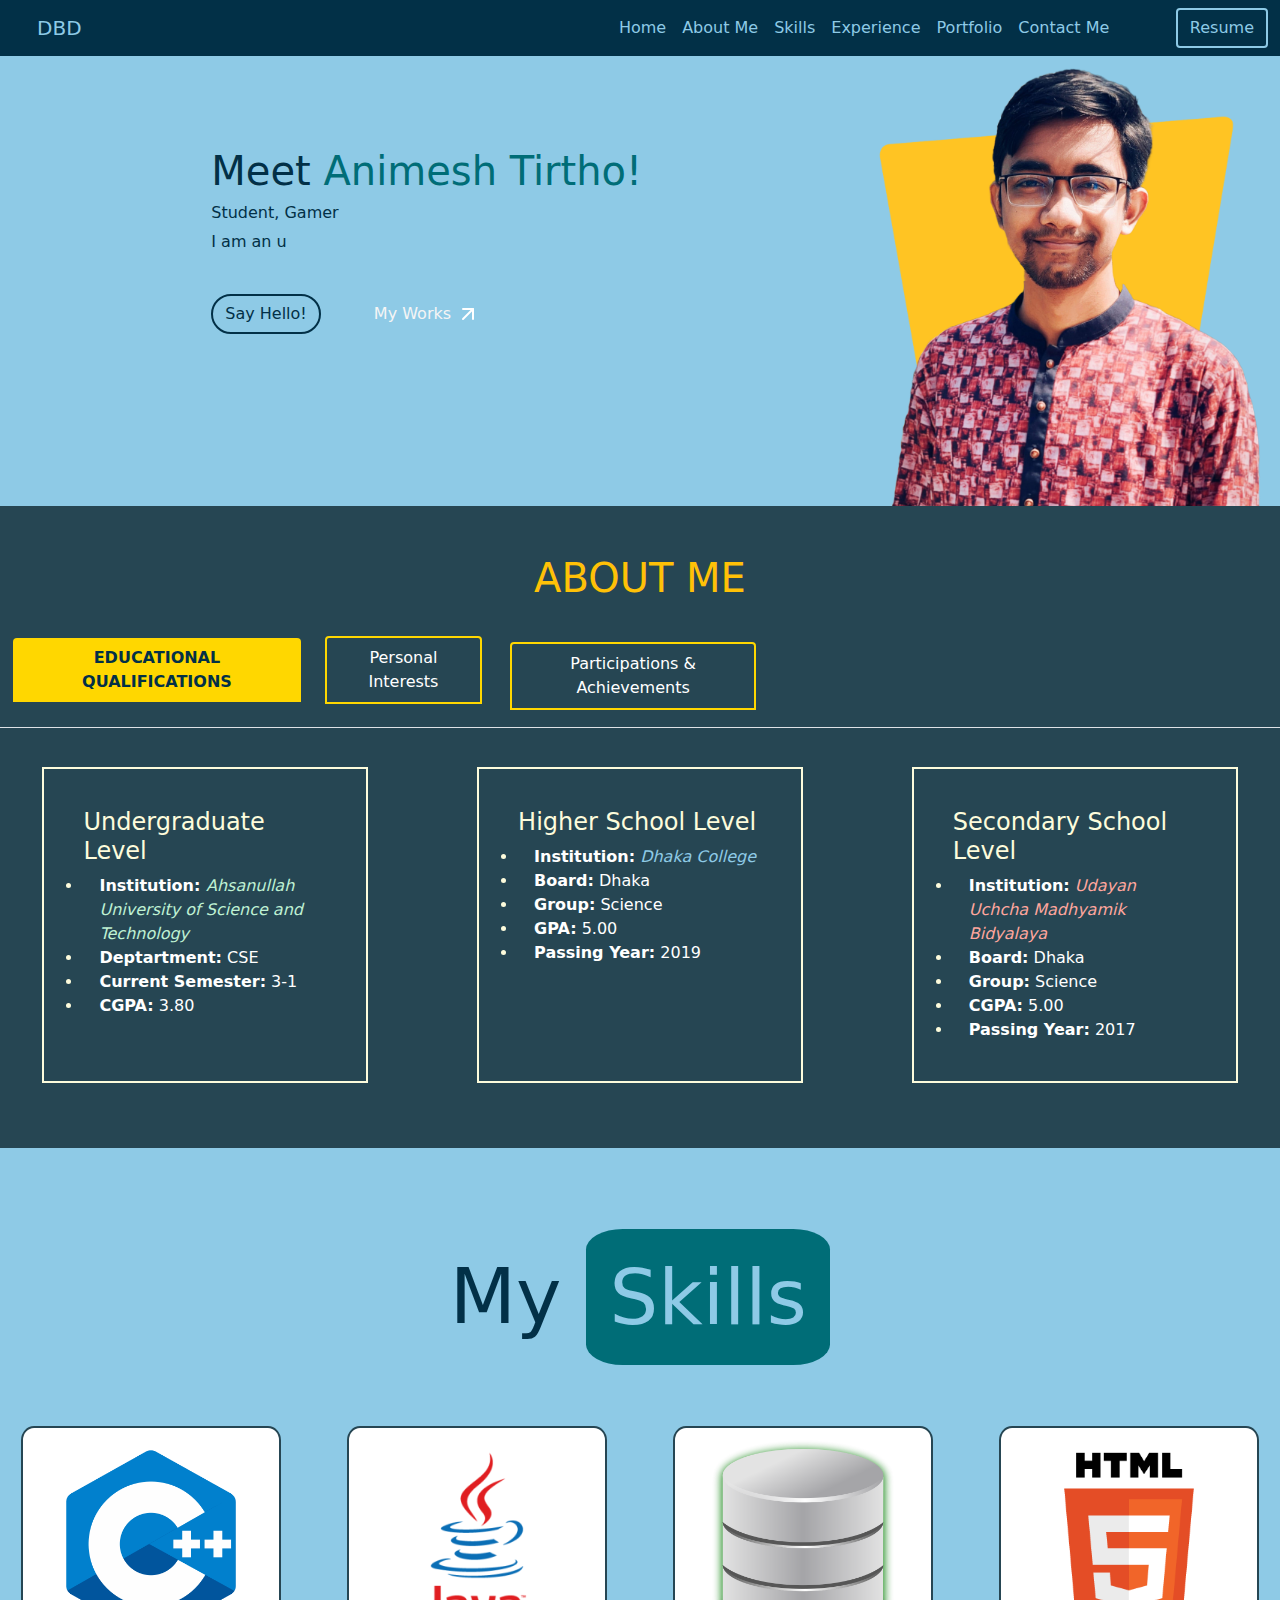
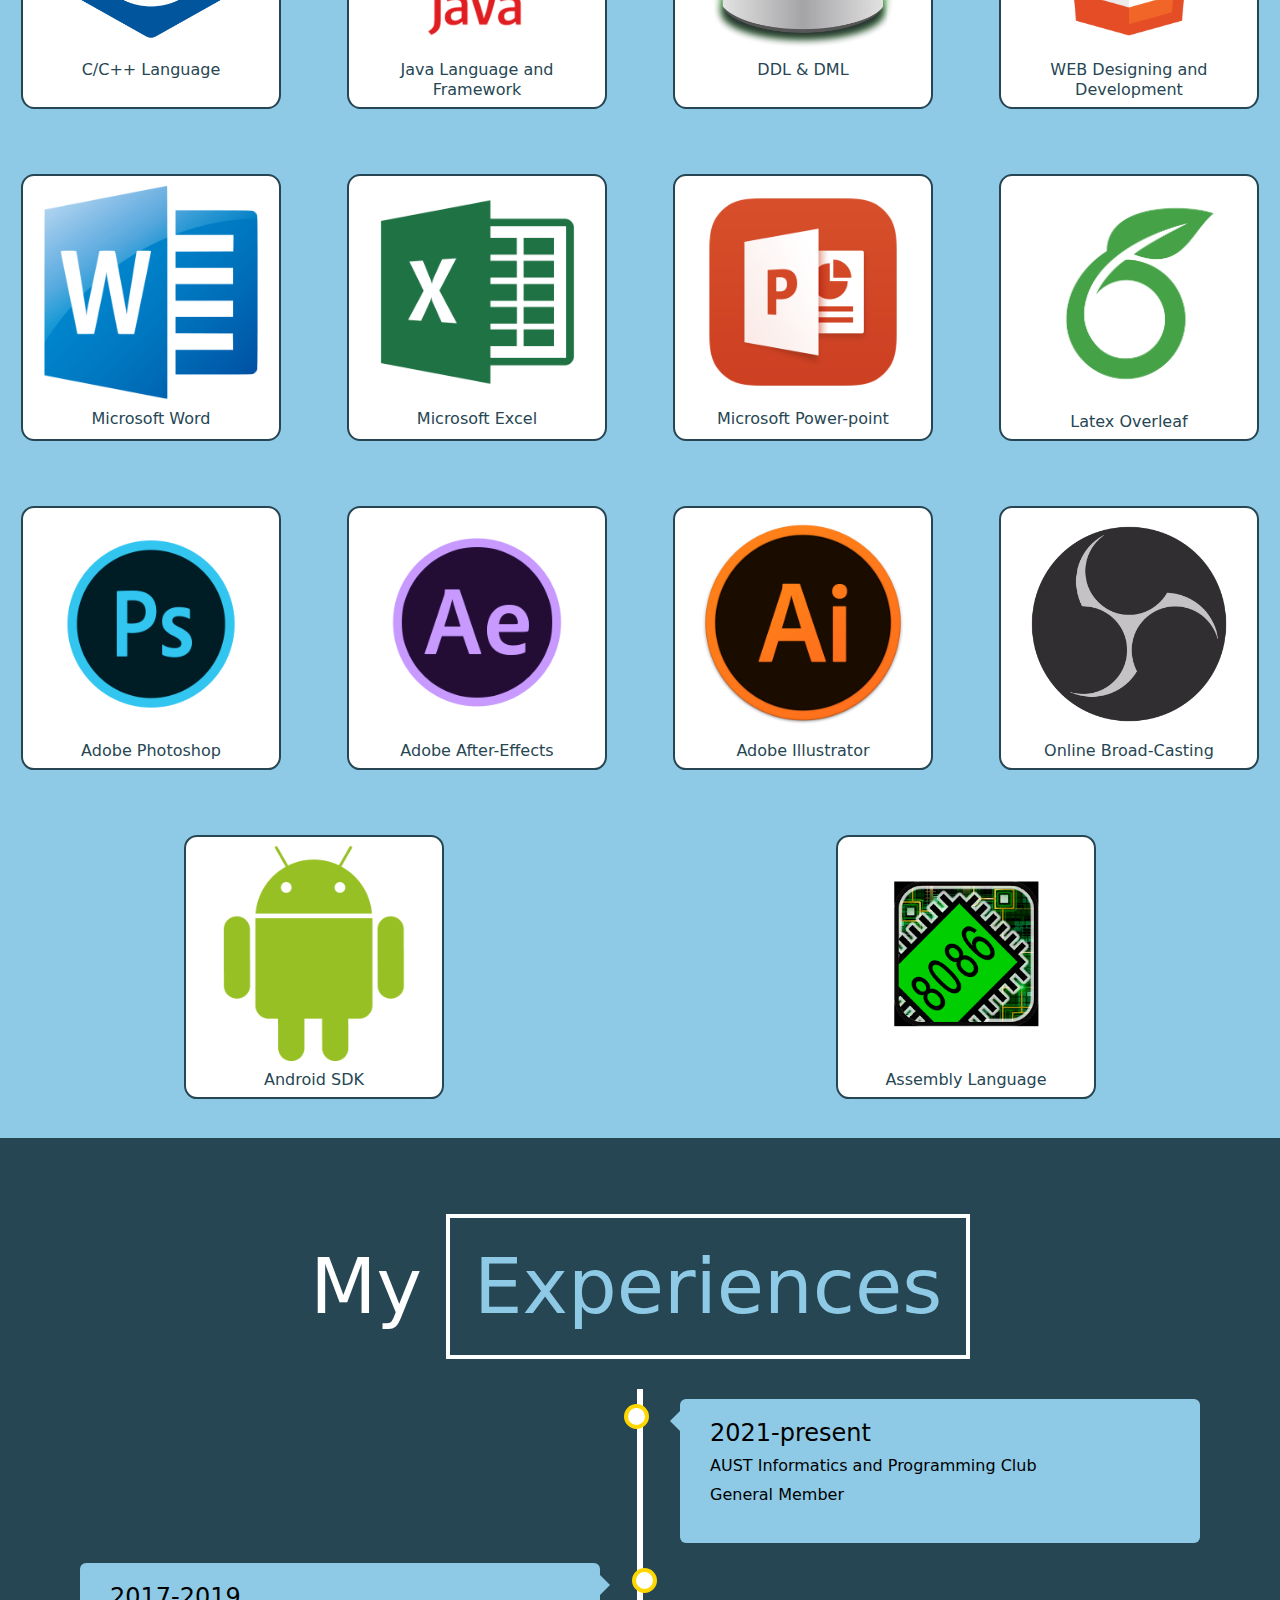
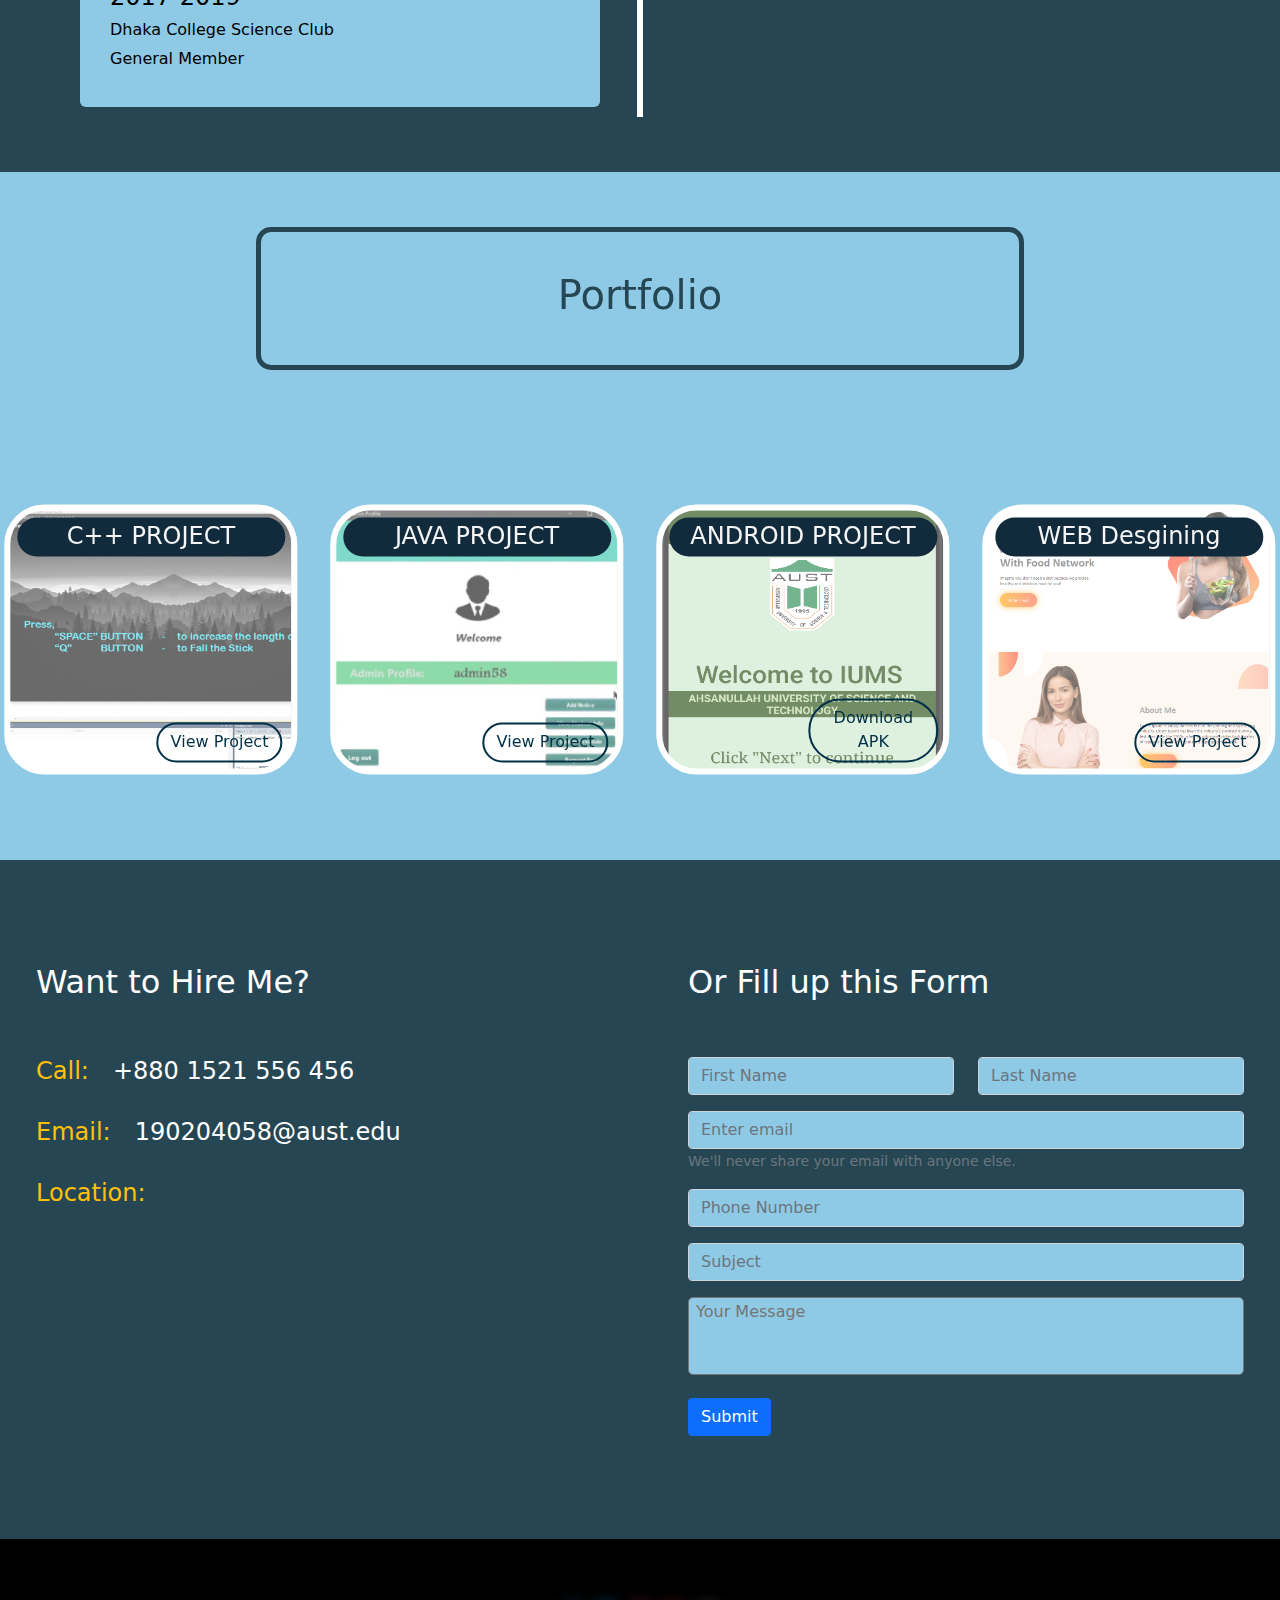
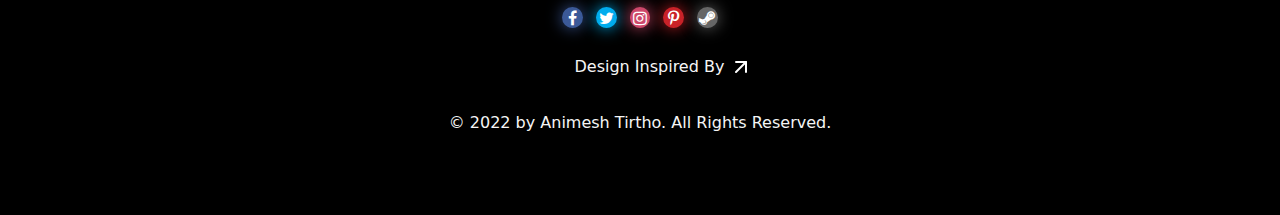
<file: index.html>
<!DOCTYPE html>
<html>
<head>
	<meta charset="utf-8">
	<meta name="viewport" content="width=device-width, initial-scale=1">

	<link rel="stylesheet" href="css/bootstrap.min.css" />
	<link rel="stylesheet" href="css/owl.carousel.min.css" />
	<link rel="stylesheet" href="css/main.css" />
	<link rel="stylesheet" href="font-awesome-4.7.0/css/font-awesome.min.css" />

	<title>
		Animesh Das Chowdhury
	</title>
</head>
<body>
	<!-- NAV BAR segment -->
	<nav class="navbar navbar-expand-lg navbar-dark fixed-top" style="background-color: #023047;">
  		<div class="container-fluid">
    		<a class="navbar-brand " href="#" style=" color: #8ecae6; margin-left: 2%;">DBD</a>
    		<button class="navbar-toggler" type="button" data-bs-toggle="collapse" data-bs-target="#navbarSupportedContent" aria-controls="navbarSupportedContent" aria-expanded="false" aria-label="Toggle navigation">
      			<span class="navbar-toggler-icon" ></span>
    		</button>
    		<div class="collapse navbar-collapse" id="navbarSupportedContent" >
      			<ul class="navbar-nav ms-auto">
        			<li class="nav-item ">
						<a href="#home" class="nav-link hover-underline-animation-navbar" style="color:#8ecae6;">Home</a>
					</li>
					<li class="nav-item ">
						<a href="#aboutme" class="nav-link hover-underline-animation-navbar" style="color:#8ecae6;" >About Me</a>
					</li>
					<li class="nav-item ">
						<a href="#skills" class="nav-link hover-underline-animation-navbar" style="color:#8ecae6;">Skills</a>
					</li>
					<li class="nav-item">
						<a href="#experience" class="nav-link hover-underline-animation-navbar" style="color:#8ecae6;">Experience</a>
					</li>
					<li class="nav-item">
						<a href="#portfolio " class="nav-link hover-underline-animation-navbar" style="color:#8ecae6;">Portfolio</a>
					</li>
					<li class="nav-item">
						<a href="#contactme" class="nav-link hover-underline-animation-navbar" style="color:#8ecae6;">Contact Me</a>
					</li>
      			</ul>
      			
        		<button class="btn btn-custom-cyan" type="button" style="margin-left: 5%;" onclick="alert('No Uploaded yet!')">Resume</button>
      			
    		</div>
  		</div>
	</nav>

	 <!-- HOME segment -->
	 <a name="home"></a>
	 <section class="text-center text-sm-start" style="padding-top: 55px; background-color:#8ecae6; color: #023047;" >

	 	<div class="container-fluid">
	 		<div class="row" >
	 			<div class="col-8" style="display: flex; align-items: center; justify-content: center;">
	 				<div>
	 					<h1>Meet <span class="blink" style="color:#006d77">Animesh Tirtho!</span></h1>
		 				<h6>Student, Gamer</h6>
		 				<p class="my-8 typing"></p>

		 				<br>
		 				<a href="#contactme">
		 					<button type="button" class="btn btn-custom-blue btn-md rdus">Say Hello!</button>
		 				</a>
		 				<a href="#portfolio" class="ps-5" style="text-decoration: none;">
		 					<h6 class="hover-underline-animation">My Works <img class="img-fluid" src="images/arrow-up-right.svg"></h6>
		 				</a>

	 					<div style ="padding-bottom: 80px;"></div>

	 				</div>
	 				
	 				
	 			</div>

	 			<div class="col-4 justify-content-center d-none d-md-block">
	 				<img class="img-fluid" src="images/profilephoto.png" alt="Profile Photo">
	 			</div>

	 		</div>
	 	</div>
	 			
	 </section>

	 <!-- About Me segment -->
	 <a name="aboutme"></a>
	 <section class="p-5 p-lg-0 pt-lg-5 text-center text-sm-start" style="background-color:#264653">
	 	<h1 style="text-align: center;"><span class="text-warning">ABOUT ME</span></h1>

	 	<ul class="nav nav-tabs mt-4 " style="align-content: center;">
	 		<li class="nav-item" >
	 			<a class="nav-link active" data-bs-toggle="tab" href="#Academic">Educational Qualifications</a>
	 		</li>
	 		<li class="nav-item" >
	 			<a class="nav-link" data-bs-toggle="tab" href="#Interests">Personal Interests</a>
	 		</li>
	 		<li class="nav-item" >
	 			<a class="nav-link" data-bs-toggle="tab" href="#Participations">Participations & Achievements</a>
	 		</li>
	 	</ul>

	 	<div class="tab-content">
	 		<div class="tab-pane active" id="Academic">
	 			<div class="row">
 					<div class="col-lg-3 col-12 hover-me" >
 						<h4 >Undergraduate Level</h4>
 						<li class="ps-3"><span style="color:white"><b>Institution: </b><a href="https://www.aust.edu/" style="color:#bff1d3"><i>Ahsanullah University of Science and Technology</i></a></span></li>
 						<li class="ps-3"><span style="color:white"><b>Deptartment:</b> CSE </span></li>
 						<li class="ps-3"><span style="color:white"><b>Current Semester:</b> 3-1</span></li>
 						<li class="ps-3"><span style="color:white"><b>CGPA:</b> 3.80</span></li>
 					</div>
	 					
 					<div  class="col-lg-3 col-12 hover-me" >
 						<h4 >Higher School Level</h4>
 						<li class="ps-3"><span style="color:white"><b>Institution:</b> <a href="https://dhakacollege.edu.bd/" style="color:#8ecae6;"><i> Dhaka College</i></a></span></li>
 						<li class="ps-3"><span style="color:white"><b>Board:</b> Dhaka </span></li>
 						<li class="ps-3"><span style="color:white"><b>Group:</b> Science</span></li>
 						<li class="ps-3"><span style="color:white"><b>GPA:</b> 5.00</span></li>
 						<li class="ps-3"><span style="color:white"><b>Passing Year:</b> 2019</span></li>
 					</div>

 					<div class="col-lg-3 col-12 hover-me" >
 						<h4 >Secondary School Level</h4>
 						<li class="ps-3"><span style="color:white"><b>Institution:</b> 
 						<a href="https://udayan.edu.bd/" style="color:#ffa69e"><i>Udayan Uchcha Madhyamik Bidyalaya</i> 
						</a></span>
						</li>
 						<li class="ps-3"><span style="color:white"><b>Board:</b> Dhaka </span></li>
 						<li class="ps-3"><span style="color:white"><b>Group:</b> Science</span></li>
 						<li class="ps-3"><span style="color:white"><b>CGPA:</b> 5.00</span></li>
 						<li class="ps-3"><span style="color:white"><b>Passing Year:</b> 2017</span></li>
 					</div>	
	 			</div>
	 		</div>

	 		<div class="tab-pane " id="Interests">
	 			<div class="row">

 					<div class="col-lg-3 col-12 hover-me" >
 						<h4 >Learning Language</h4>
 						<li class="ps-3"><b style="color:white">C & C++ Language</b></li>
 						<li class="ps-3"><b style="color:white">JAVA Language</b></li>
 						<li class="ps-3"><b style="color:white">Kotlin Language</b></li>
 						<li class="ps-3"><b style="color:white">Assembly Language</b></li>
 						
 					</div>
 					
 					<div class="col-lg-3 col-12 hover-me" >
 						<h4 >Playing Outdoor/Indoor Sports</h4>
 						<li class="ps-3" ><b style="color:white">Cricket</b></li>
 						<li class="ps-3" ><b style="color:white">Football</b></li>
 						<li class="ps-3" ><b style="color:white">Badminton</b></li>
 						<li class="ps-3" ><b style="color:white">Chess</b></li>
 						<li class="ps-3" ><b style="color:white">Carrom</b></li>
 						<li class="ps-3" ><b style="color:white">Bowling</b></li>
 					</div>

 					<div class="col-lg-3 col-12 hover-me" >
 						<h4 >Playing E-Sports Games/Offline Games</h4>
 						<li class="ps-3"><a href="https://playvalorant.com/en-us/"><i style="color:whitesmoke;">Valorant</i></a></li>
 						
 						<li class="ps-3"><a href="https://blog.counter-strike.net/"><i style="color:whitesmoke;">CS:GO</i></a></li>

 						<li class="ps-3"><a href="https://wargaming.com/en/games/world-of-tanks-blitz"><i style="color:whitesmoke;">WoT Blitz</i></a></li>

 						<li class="ps-3"><a href="https://en.wikipedia.org/wiki/Assassin%27s_Creed_(video_game)"><i style="color:whitesmoke;">Assassin's Creed Series</i></a></li>

 						<li class="ps-3"><a href="https://www.ea.com/games/need-for-speed"><i style="color:whitesmoke;">Need For Speed</i></a></li>

 						<li class="ps-3"><i style="color:whitesmoke;">Many more***</i></li>

 					</div>
	 			</div>
	 		</div>

	 		<div class="tab-pane " id="Participations">
	 			<div class="row ">
	 				<div class="col-5 " style=" padding: 3%; margin-left: auto;margin-right: auto; margin-top: 3%;">
	 					<h4 style="color:gold; text-decoration: underline; text-align:center;">Co-Curriculur Events</h4>
	 				</div>
	 				<div class="col-5 " style="padding: 3%; margin-left: auto;margin-right: auto; margin-top: 3%;">
	 					<h4 style="color:gold; text-decoration: underline; text-align: center; ">Sports & Games Events</h4>
	 				</div>
	 			</div>

	 			<div class="row">
 					<div class="col-5 hover-me" >
 						<h4 >Participations</h4>
 						<li class="ps-3"><b style="color:white">Inter School Olympiads</b></li>
 						<li class="ps-3"><b style="color:white">DCSC 7th Science Expedition</b></li>
 						<li class="ps-3"><b style="color:white">AUST Mindsparks 2020</b></li>
 						<li class="ps-3"><b style="color:white">Online Programming Contests on irregular basis</b></li>
 						
 					</div>
 					
 					<div class="col-5 hover-me" >
 						<h4 >Participations</h4>
 						<li class="ps-3" ><b style="color:white">Badminton Tournaments</b></li>
 						<li class="ps-3" ><b style="color:white">Valorant Tournaments</b></li>
 						<li class="ps-3" ><b style="color:white">Cricket Tournaments</b></li>
 					</div>	
	 			</div>

	 			<div class="row">
 					<div class="col-5 hover-me" >
 						<h4 >Achievements</h4>
 						<li class="ps-3"><b style="color:white">2nd on Physics Olypiad in Inter School Olympiads</b></li>
 						
 					</div>
 					
 					<div class="col-5 hover-me" >
 						<h4 >Achievements</h4>
 						<li class="ps-3" ><b style="color:white">Runners up in inter area Badminton Tournament</b></li>
 						<li class="ps-3" ><b style="color:white">Champion in AUST Intra Valorant Cup</b></li>
 						<li class="ps-3" ><b style="color:white">Runners Up in AUST CSE Championship Spring-2020</b></li>
 						<li class="ps-3" ><b style="color:white">Champion in AUST CSE Championship Fall-2020</b></li>
 					</div>	
	 			</div>
	 		</div>
	 	</div>
	 	
	 </section>

	<!-- Skills segment -->
	 <a name="skills"></a>
	 <section class="text-center text-sm-start" style="padding-top: 55px; background-color:#8ecae6; color: #023047;">

	 	<h1 class="p-5 text-center" style="font-size: 6vw;">
	 		My <span style="color:#8ecae6 ;background-color:#006d77; padding: 2%; border-radius: 15%;">Skills</span> 
	 	</h1>

	 	<div class="row" style="text-align: center;">

	 		

		 		<div class="col-3 skill-card">
		 			<img src="images/clang.png" alt="" style="width: 100%; height: auto; padding: 4%;">
		 			<h6>C/C++ Language</h6>
		 		</div>
				<div class="col-3 skill-card">
		 			<img src="images/java.png" alt="" style="width: 100%; height: auto; padding: 4%;">
		 			<h6>Java Language and Framework</h6>
		 		</div>
				<div class="col-3 skill-card">
		 			<img src="images/database.png" alt="" style="width: 100%; height: auto; padding: 4%;">
		 			<h6>DDL & DML</h6>
		 		</div>
				<div class="col-3 skill-card">
		 			<img src="images/html.png" alt="" style="width: 100%; height: auto; padding: 4%;">
		 			<h6>WEB Designing and Development</h6>
		 		</div>

	 	</div>

	 	<div class="row">
	 		<div class="col-3 skill-card">
		 			<img src="images/word.png" alt="" style="width: 100%; height: auto; padding: 4%;">
		 			<h6>Microsoft Word</h6>
		 	</div>
			<div class="col-3 skill-card">
		 			<img src="images/excel.png" alt="" style="width: 100%; height: auto; padding: 4%;">
		 			<h6>Microsoft Excel</h6>
		 	</div>

		 	<div class="col-3 skill-card">
		 			<img src="images/powerpoint.png" alt="" style="width: 100%; height: auto; padding: 4%;">
		 			<h6>Microsoft Power-point</h6>
		 	</div>
			<div class="col-3 skill-card">
		 			<img src="images/latex.png" alt="" style="width: 100%; height: auto; padding: 4%;">
		 			<h6>Latex Overleaf</h6>
		 	</div>

	 	</div>

	 	<div class="row">
	 		<div class="col-3 skill-card">
		 			<img src="images/photoshop.png" alt="" style="width: 100%; height: auto; padding: 4%;">
		 			<h6>Adobe Photoshop</h6>
		 	</div>
			<div class="col-3 skill-card">
		 			<img src="images/aftereffects.png" alt="" style="width: 100%; height: auto; padding: 4%;">
		 			<h6>Adobe After-Effects</h6>
		 	</div>

		 	<div class="col-3 skill-card">
		 			<img src="images/illustrator.png" alt="" style="width: 100%; height: auto; padding: 4%;">
		 			<h6>Adobe Illustrator</h6>
		 	</div>
			<div class="col-3 skill-card">
		 			<img src="images/obs.png" alt="" style="width: 100%; height: auto; padding: 4%;">
		 			<h6>Online Broad-Casting</h6>
		 	</div>

	 	</div>

		<div class="row">
	 		<div class="col-3 skill-card">
		 			<img src="images/android.png" alt="" style="width: 100%; height: auto; padding: 4%;">
		 			<h6>Android SDK</h6>
		 	</div>
			<div class="col-3 skill-card">
		 			<img src="images/emu.png" alt="" style="width: 100%; height: auto; padding: 4%;">
		 			<h6>Assembly Language</h6>
		 	</div>

	 	</div>	 	

	 </section>

	 <!-- Experience segment -->
	 <a name="experience"></a>
	 <section class="text-center text-sm-start" style="padding-top: 55px; padding-bottom: 55px; background-color:#264653; color: #ffffff;">
	 	<h1 class="p-5 text-center" style="font-size: 6vw;">
	 		My <span style="color:#8ecae6 ;border: white solid 4px; padding: 2%; border-radius: 0%;">Experiences</span> 
	 	</h1>
	 	
	 	
	 	<div class="custom-timeline" style="color:black;">

	 	<div class="custom-container custom-right">
		    <div class="custom-content">
		      <h4>2021-present</h4>
		      <h6>AUST Informatics and Programming Club</h6>
		      <p>General Member</p>
		    </div>
		 </div>

		<div class="custom-container custom-left">
		    <div class="custom-content">
		      <h4>2017-2019</h4>
		      <h6>Dhaka College Science Club</h6>
		      <p>General Member</p>
		    </div>
		</div>
	 </section>	 

	 <!-- Portfolio segment -->
	 <a name="portfolio"></a>
	
	 	
	 <section class="text-center text-sm-start" style="padding-top: 55px; background-color:#8ecae6; color: #023047;">



	 	<div class="custom-flip-box" style="margin:auto; ">
  			<div class="custom-flip-box-inner">
    			<div class="custom-flip-box-front">
      				<h1>Portfolio</h1>
    			</div>
    			<div class="custom-flip-box-back">
      				<h1>My Recent Projects</h1>
    			</div>
  			</div>
		</div>

		<div style="margin-bottom: 80px;"></div>


		<div class="row">
			<div class="col-lg-3 col-md-6 col-12 custom-container2 gx-2  p-2">
				<div class=" cappl">
					<div class="custom-centered ">
						<h4 style="user-select: none; background-color: #112B3C; color: whitesmoke; padding:2%;border-radius: 40px;">C++ PROJECT</h4>
						<p style="user-select: none;">A game was made named "Try Not To Fall - Make a Run For It" using C++ Language.</p>

						<a href="https://youtu.be/BN52c04nbmE" style="position: absolute; bottom: 0;padding: 2%;" >
		 					<button type="button" class="btn btn-custom-blue btn-md rdus">View Project</button>
		 				</a>
					</div>
				</div>
			</div>

			<div class="col-lg-3 col-md-6 col-12 custom-container2 gx-2  p-2">
				<div class=" javapp">
					<div class="custom-centered ">
						<h4 style="user-select: none; background-color: #112B3C; color: whitesmoke; padding:2%;border-radius: 40px;">JAVA PROJECT</h4>
						<p style="user-select: none;">A small research on Integrated University Management System where we focused on Ahsanullah University of Science & Technology's curriculum to prepare gradesheet of CSE Department only.</p>

						<a href="https://youtu.be/R2g6iJRZSgk" style="position: absolute; bottom: 0;padding: 2%;" >
		 					<button type="button" class="btn btn-custom-blue btn-md rdus">View Project</button>
		 				</a>
					</div>
				</div>
			</div>

			<div class="col-lg-3 col-md-6 col-12 custom-container2 gx-2  p-2">
				<div class=" andapp">
					<div class="custom-centered ">
						<h4 style="user-select: none; background-color: #112B3C; color: whitesmoke; padding:2%;border-radius: 40px;">ANDROID PROJECT</h4>
						<p style="user-select: none;">We tried to make IUMS app from our perspective. We used Android Studio software to build the app and we used Kotlin language for back-end developing. For handling database, we used Google Firebase.</p>

						<a href="https://drive.google.com/file/d/1HKvOmdYgCChafaJXv8FrIHtRM4iSlCTF/view?usp=sharing" style="position: absolute; bottom: 0;padding: 2%;" >
		 					<button type="button" class="btn btn-custom-blue btn-md rdus">Download APK</button>
		 				</a>
					</div>
				</div>
			</div>

			<div class="col-lg-3 col-md-6 col-12 custom-container2 gx-2  p-2">
				<div class=" htapp">
					<div class="custom-centered ">
						<h4 style="user-select: none; background-color: #112B3C; color: whitesmoke; padding:2%;border-radius: 40px;">WEB Desgining</h4>
						<p style="user-select: none;">Built a webpage on food advertisement. Here we used HTML and CSS to design the webpage.</p>

						<a href="myproject/FOOD NETWORK.html" style="position: absolute; bottom: 0;padding: 2%;" >
		 					<button type="button" class="btn btn-custom-blue btn-md rdus">View Project</button>
		 				</a>
					</div>
				</div>
			</div>
		</div>

		<div style="padding-bottom: 80px;"></div>
	 </section>

	 <!--Contact Me segment-->
	 <a name="contactme"></a>
	 <section class="text-center text-sm-start" style="padding-top: 55px; padding-bottom: 55px; background-color:#264653; color: #ffffff;">
	 	

	 	<div class="row ">
	 		<div class="col-lg-6 col-12 p-5">
	 			<h2 class="pb-5">Want to Hire Me?</h2>
	 			<h4 class="text-warning">Call:<a href="#home" style="text-decoration: none; color: white;" class="hover-underline-animation ms-4">+880 1521 556 456</h4>
	 		</a>
	 		<h4 class="text-warning">Email:<a href="#home" style="text-decoration: none; color: white;" class="hover-underline-animation ms-4">190204058@aust.edu</h4>
	 		</a>

	 		<h4 class="text-warning">Location:</h4>

	 		<div>
	 			<div class="mapouter">
	 				<div class="gmap_canvas">
	 					<iframe width="100%" height="100%" id="gmap_canvas" src="https://maps.google.com/maps?q=Azimpur,%20dhaka&t=&z=15&ie=UTF8&iwloc=&output=embed" frameborder="0" scrolling="no" marginheight="0" marginwidth="0">
	 						
	 					</iframe>
	 					<br>
	 					<style>.mapouter{position:relative;text-align:right;height:auto;width:auto;}</style>
	 					
	 					<style>.gmap_canvas {overflow:hidden;background:none!important;height:auto;width:auto;}</style>
	 				</div>
	 			</div>

	 		</div>

	 		
	 			
	 		</div>
			
			<div class="col-lg-6 col-12 p-5">
				<h2 class="pb-5">Or Fill up this Form</h2>

				<form>
					<div class="row">
					    <div class="col">
					      <input type="text" class="form-control" placeholder="First Name" style="background-color:#8ecae6;">
					    </div>
					    <div class="col">
					      <input type="text" class="form-control" placeholder="Last Name" style="background-color:#8ecae6;">
					    </div>
					 </div>
				  <div class="form-group pt-3">
				    <input type="email" class="form-control" id="exampleInputEmail1" aria-describedby="emailHelp" placeholder="Enter email" style="background-color:#8ecae6;">
				    <small id="emailHelp" class="form-text text-muted">We'll never share your email with anyone else.</small>
				  </div>
				  
					<input type="text" class="form-control mt-3" inputmode="numeric" placeholder="Phone Number" style="background-color:#8ecae6;">
					
					<input type="text" class="form-control mt-3" placeholder="Subject" style="background-color:#8ecae6;">

					<textarea class="mt-3" rows="3" cols="120" placeholder=" Your Message" style="resize:none;border-radius: 5px; background-color:#8ecae6; max-width: 100%;"></textarea>

					<br>
				  <button type="button" class="btn btn-primary mt-3" onclick="alert('Your Form has been submitted successfully! [Demo Message]')">Submit</button>
				</form>
	 		</div>
	 	</div>

	 </section>

	 <!--Footer -->
	 <a name="footer"></a>
	 <section style="background-color: black; padding: 5%; text-align: center; color: white;">


	 	<div class="row">
	 		<ul class="socialIcons">
  				<li class="facebook"><a href=""><i class="fa fa-fw fa-facebook"></i>Facebook</a></li>
  				<li class="twitter"><a href=""><i class="fa fa-fw fa-twitter"></i>Twitter</a></li>
  				<li class="instagram"><a href=""><i class="fa fa-fw fa-instagram"></i>Instagram</a></li>
  				<li class="pinterest"><a href=""><i class="fa fa-fw fa-pinterest-p"></i>Pinterest</a></li>
  				<li class="steam"><a href=""><i class="fa fa-fw fa-steam"></i>Steam</a></li>
			</ul>
	 	</div>



	 	<a href="https://marketifythemes.net/html/orido/index-dark.html" class="ps-5" style="text-decoration: none;">
		 	<h6 class="hover-underline-animation">Design Inspired By <img class="img-fluid" src="images/arrow-up-right.svg"></h6>
		 </a>

		 <br><br>
	 	<p class="hover-underline-animation">© 2022 by Animesh Tirtho. All Rights Reserved.</p>
	 </section>



	<script src="js/bootstrap.bundle.min.js"></script>
	<script src="js/owl.carousel.min.js"></script>
	<script src="js/typed.min.js"></script>
	<script src="js/myscript.js"></script>
</body>
</html>
</file>
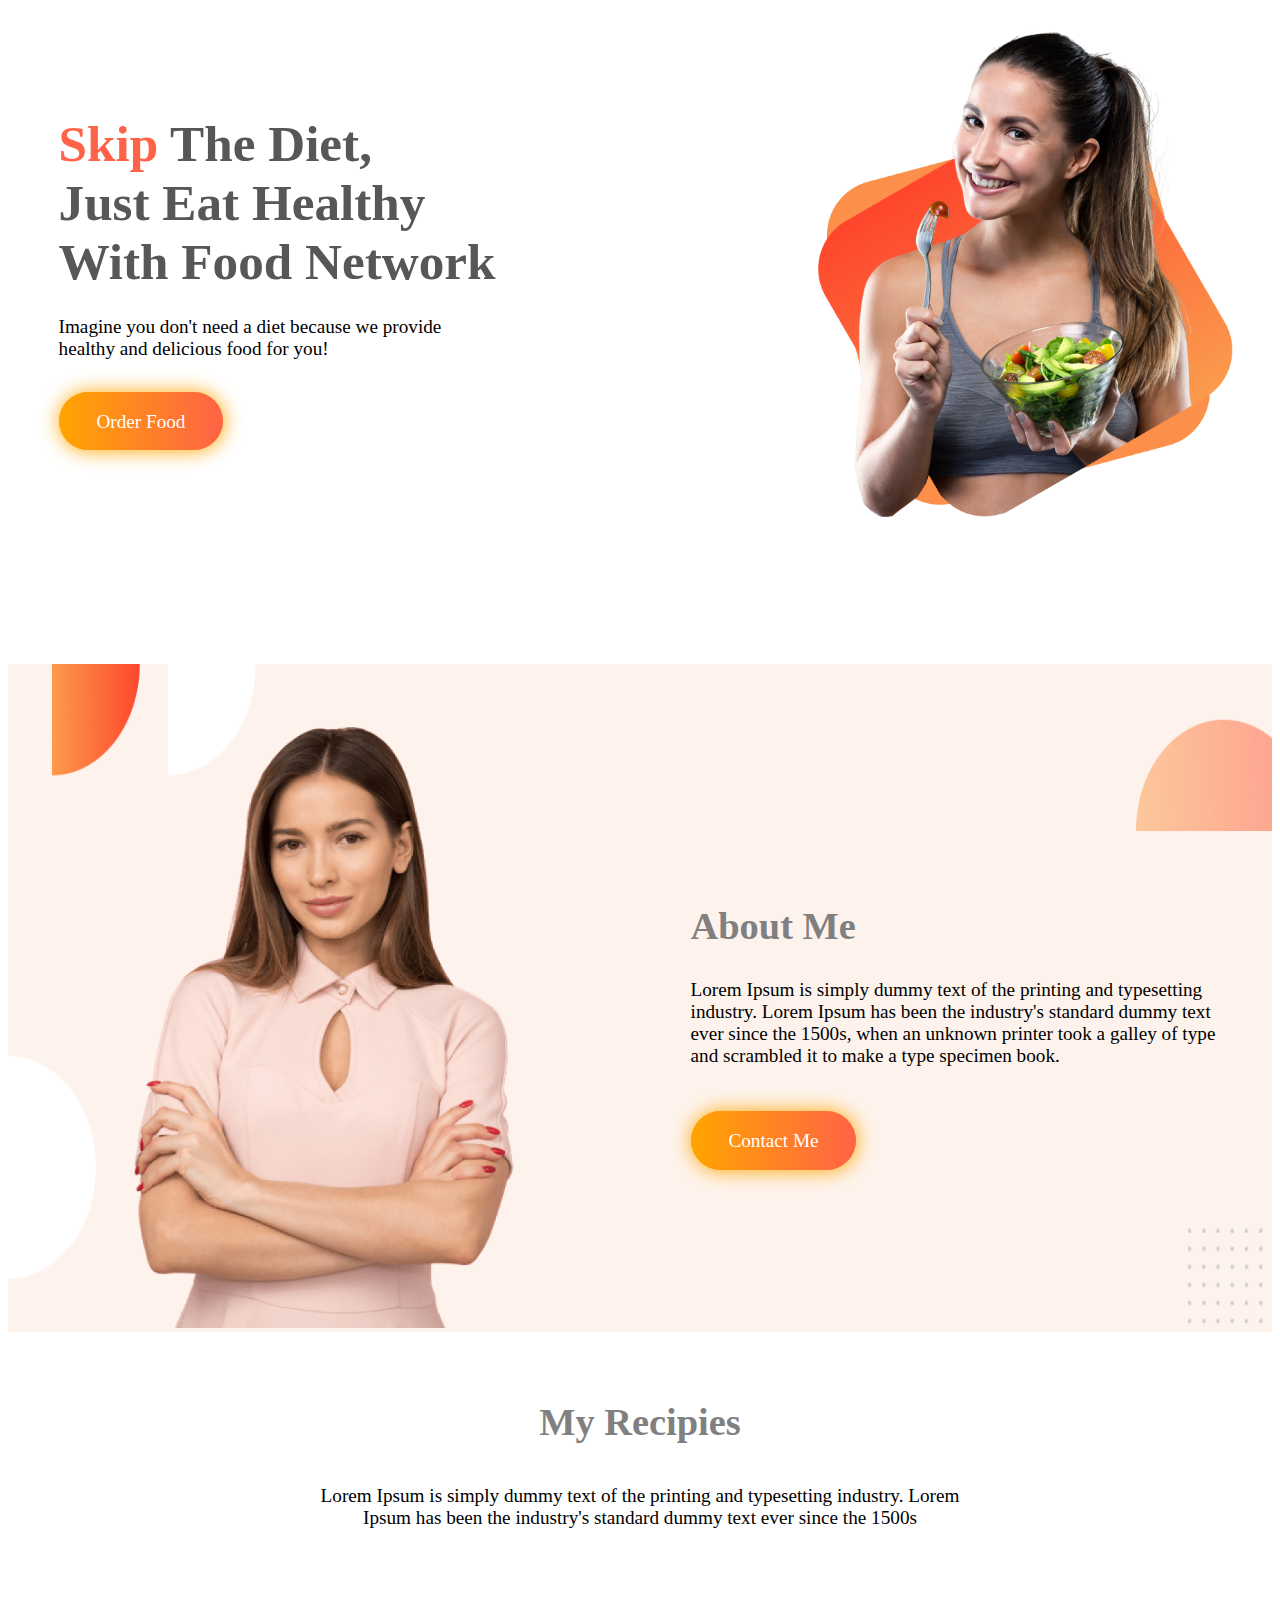
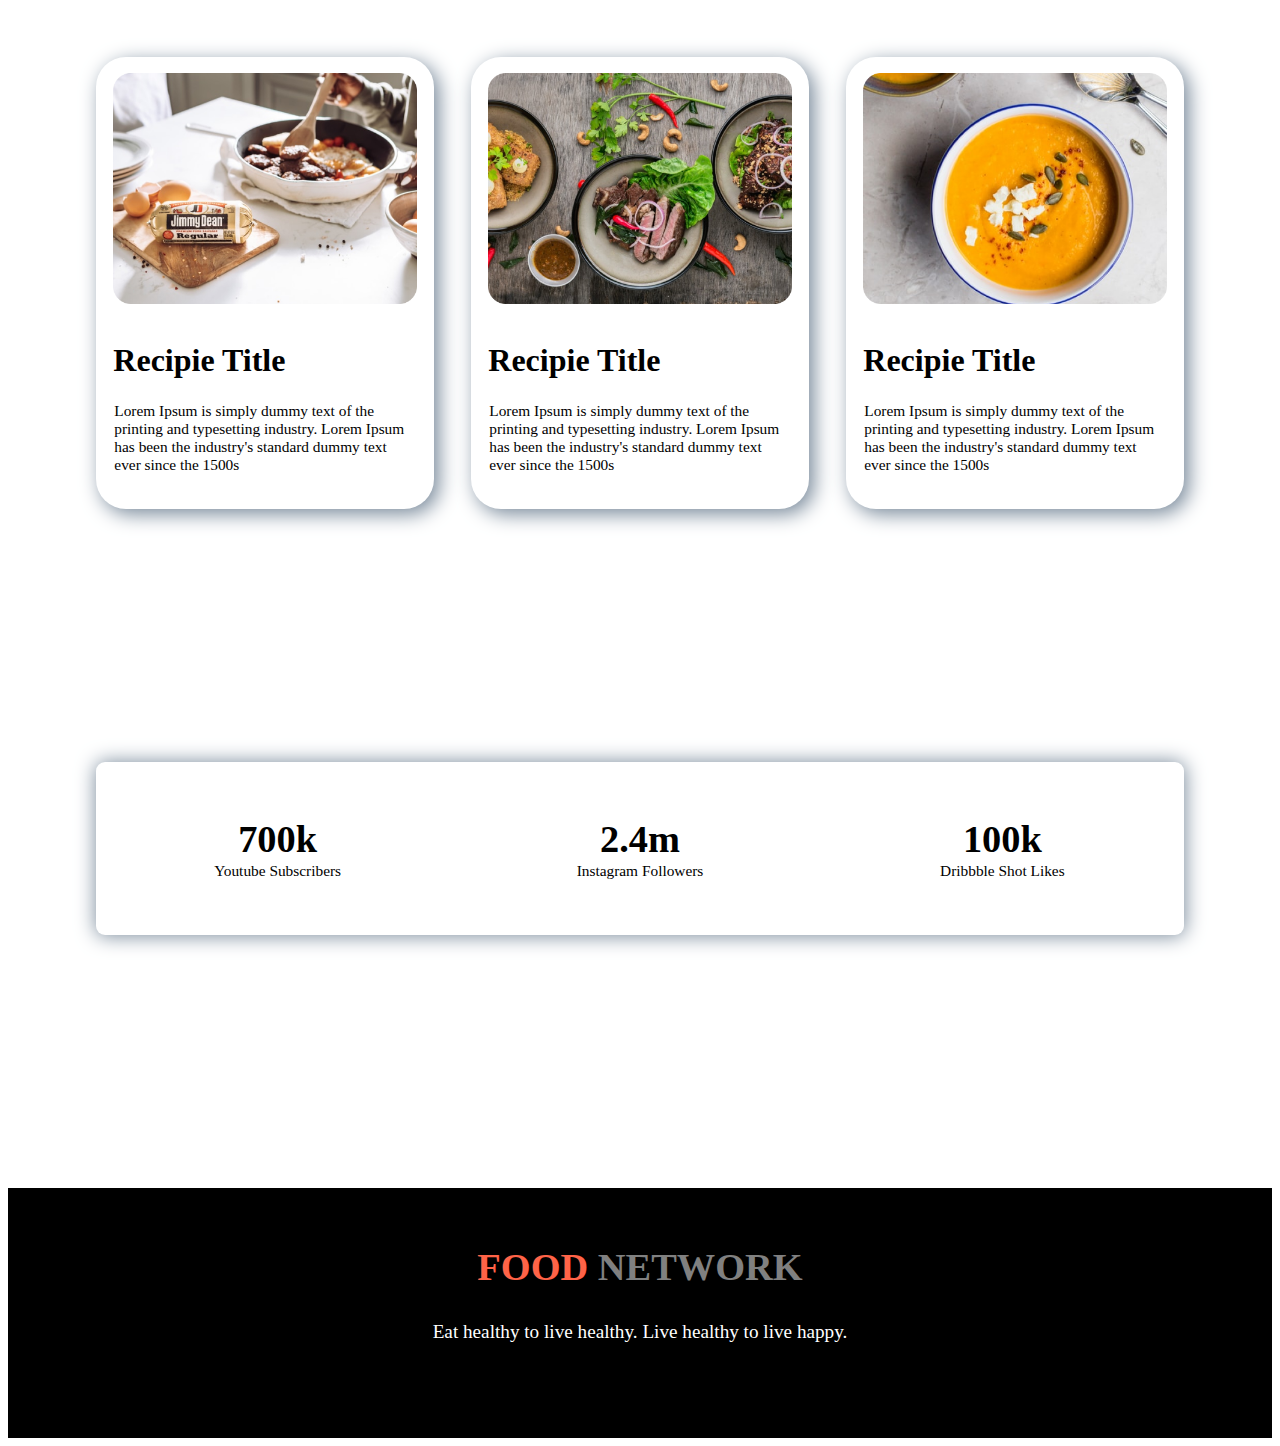
<file: myproject/FOOD NETWORK.html>
<!DOCTYPE html>

<html>

	<head>
		<!--Using EXTERNAL CSS -->
		<link type="text/css" rel="stylesheet" href="CSS/stylesheet.css"/>
		<!-- Setting Title -->	
		<title>Food Network</title>	
	</head>


	
	<body>
	

		<!--1st segment-->
		<div class="row">

			<!--contains BIG TEXT, SMALL DESCRIPTION & A BUTTON -->
			<div class="column" id="customcolumn1">
		
					<h1 id="customheader1">
						<span style="color:tomato">Skip </span>
						<span style="color:#575757">
							The Diet,<br>
							Just Eat Healthy<br>
							With Food Network<br>
						</span>
					</h1>
		
					<p id="customparagraph1">
						Imagine you don't need a diet because we provide<br>
						healthy and delicious food for you!
					</p>
					
					<a class="orangebutton" id="custombutton1" href="https://www.foodpanda.com.bd/"> Order Food</a>	
		
			</div>

			<!--contains image01 -->
			<div class="column" id="customdiv1">
				<img id="customimage1" src="images/01.png" alt="image01">
			</div>

		</div>


		<!-- 2nd Segment (used a background image) -->
		<div class="row" id="custombackground1" style="background-image: url('images/03.png');">
			
			<!-- contains image02 -->
			<div class="column" id="customdiv1">
				<img id="customimage2" src="images/02.png" alt="image02">
			</div>

			<!-- contains info about the chief (Header, Paragraph, custom button) -->
			<div class="column" id="customcolumn2">

					<h1 id="customheader2">
						<span style="color:grey;">About Me </span>	
					</h1>
					<p id="customparagraph2">
						Lorem Ipsum is simply dummy text of the printing and typesetting industry. Lorem Ipsum has been the industry's standard dummy text ever since the 1500s, when an unknown printer took a galley of type and scrambled it to make a type specimen book.
					</p>
					<a id="custombutton2" class="orangebutton" href="https://www.foodpanda.com.bd/"> Contact Me</a>
				
			</div>	

		</div>


		<!-- 3rd Segment -->
		<div class="row3">
			
			<!--contains a header and paragraph -->
			<h1 id="customheader3">
				<span style="color:grey;">My Recipies </span>	
			</h1>
			<p id="customparagraph3">
				Lorem Ipsum is simply dummy text of the printing and typesetting industry. Lorem Ipsum has been the industry's standard dummy text ever since the 1500s
			</p>
				
		</div>				


		<!-- 4th Segment -->		
		<div class="row" >

			<!--Contains 3 recipie card with description -->
			<!-- Card01 -->
			<div class="column4" id="customcolumn4">

				<img id="customimg456" src="images/04.jpg" alt="image04" />				
				<h2 id="customheader456">
					<span style="color:black;">Recipie Title</span>
				</h2>
				<p id="customparagraph456">
					Lorem Ipsum is simply dummy text of the printing and typesetting industry. Lorem Ipsum has been the industry's standard dummy text ever since the 1500s
				</p>

			</div>

			<!-- Card02 -->
			<div class="column4" id="customcolumn5">

				<img id="customimg456" src="images/05.jpg" alt="image05" />
				<h2 id="customheader456">
					<span style="color:black;">Recipie Title</span>
				</h2>
				<p id="customparagraph456">
					Lorem Ipsum is simply dummy text of the printing and typesetting industry. Lorem Ipsum has been the industry's standard dummy text ever since the 1500s
				</p>

			</div>
			
			<!-- Card03 -->
			<div class="column4" id="customcolumn6">
				
				<img id="customimg456" src="images/06.png" alt="image06" />
				<h2 id="customheader456">
					<span style="color:black;">Recipie Title</span>		
				</h2>
				<p id="customparagraph456">
					Lorem Ipsum is simply dummy text of the printing and typesetting industry. Lorem Ipsum has been the industry's standard dummy text ever since the 1500s
				</p>

			</div>

		</div>


		<!-- 5th Segment -->
		<div class="status" >
			
			<div class="column" style="margin: 5%;">
				<h1 style="font-size: 3vw;">700k</h1>
				<p  style="font-size: 1.2vw;">Youtube Subscribers</p>
			</div>

			<div class="column" style="margin: 5%;">
				<h1 style="font-size: 3vw;">2.4m</h1>
				<p  style="font-size: 1.2vw;">Instagram Followers</p>
			</div>

			<div class="column" style="margin: 5%;">
				<h1 style="font-size: 3vw;">100k</h1>
				<p  style="font-size: 1.2vw;">Dribbble Shot Likes</p>
			</div>
		
		</div>


		<!-- Final Segment -->
		<div class="footer">

			<h1 id="customh1">
				<span style="color:tomato;">FOOD </span>
				<span style="color:grey;">NETWORK</span>			
			</h1>
			<p id="customp">
				Eat healthy to live healthy. Live healthy to live happy.
			</p>
			
		</div>
					
	
	</body>

</html>
</file>
<file: css/main.css>
::-webkit-scrollbar
{
	
	width: 12px;
}


::-webkit-scrollbar-thumb
{
	background: #8ecae6;
	border-radius: 10px;
}
::-webkit-scrollbar-thumb:hover
{
	background: linear-gradient(#8ecae6,whitesmoke);
	border-radius: 10px;
}


.navbar-dark .navbar-toggler {
    color: #8ecae6;;
    border-color: #8ecae6;
}


.navbar-dark{
	background-color: #8ecae6;
	color: #8ecae6;
}

.btn-custom-cyan{
	background-color: transparent;
	color: #8ecae6;
	border: #8ecae6 solid 2px;
}
.btn-custom-cyan:hover{
	background-color: #8ecae6;
	color: #023047;
	border: #8ecae6 solid 2px;
}
.btn-custom-blue{
	background-color: transparent;
	color: #023047;
	border: #023047 solid 2px;
}
.btn-custom-blue:hover{
	background-color: #023047;
	color: #8ecae6;
	border: #023047 solid 2px;
}

/*---------------BLINK EFFECT------*/
.blink {
  -webkit-animation: 1s linear infinite condemned_blink_effect; /* for Safari 4.0 - 8.0 */
  animation: 1s linear infinite condemned_blink_effect;
}

/* for Safari 4.0 - 8.0 */
@-webkit-keyframes condemned_blink_effect {
  0% {
    visibility: hidden;
  }
  50% {
    visibility: hidden;
  }
  100% {
    visibility: visible;
  }
}

@keyframes condemned_blink_effect {
  0% {
    visibility: hidden;
  }
  50% {
    visibility: hidden;
  }
  100% {
    visibility: visible;
  }
}
/*----------------------------------*/



.rdus{
	border-radius: 40px;
}

button.round{
	border-radius: 40vw;
}

img.smallpic{
	max-width: 10%;
	height: auto;
}

div.left2{
	float:left;
   width:20%;
   text-align:center;
}

div.right8{
	width:80%;
   float:right;
}

.hover-underline-animation {
  display: inline-block;
  position: relative;
  color: whitesmoke;
}

.hover-underline-animation:after {
  content: '';
  position: absolute;
  width: 100%;
  transform: scaleX(0);
  height: 2px;
  bottom: 0;
  left: 0;
  background-color: whitesmoke;
  transform-origin: bottom right;
  transition: transform 0.25s ease-out;
}

.hover-underline-animation:hover:after {
  transform: scaleX(1);
  transform-origin: bottom left;
}

.highlighted:hover{
	background-color: gold;
	border-radius: 30px;
}
.highlighteds:hover{
	background-color: whitesmoke;
	border-radius: 30px;
}

.brdr{
	border: gold solid 2px ;

}
.cntr{
	margin-top: 5% ;
	margin-bottom: 15%;
	max-width: 35%;
	max-height: 35%;
	
}

.cstmimg{
	width: 100%;
	height: 100%;
}

a{
	text-decoration: none;
	color: initial;
}
.boxhover{
	border: transparent solid 25px;
}

.goldbox:hover{
	border: gold solid 2px;
}
.boxhover:hover{
	border: transparent solid 5px;
	background-color: rgba(255, 255, 255, 0.5);
}


.hover-underline-animation-navbar {
  display: inline-block;
  position: relative;
}

.hover-underline-animation-navbar:after {
  content: '';
  position: absolute;
  width: 100%;
  transform: scaleX(0);
  height: 2px;
  bottom: 0;
  left: 0;
  background-color: #8ecae6;;
  transform-origin: bottom center;
  transition: transform 0.25s ease-out;

  color: #FCD900;
}

.hover-underline-animation-navbar:hover:after {
  transform: scaleX(1);
  transform-origin: bottom center;
}



.nav-tabs .nav-item .nav-link.active{
	margin: 4%;
	background-color: gold;
	color: #023047;
	border: transparent;
	text-transform: uppercase;
	text-align: center;
	font-weight: bolder;
}

.nav-tabs .nav-item .nav-link{
	margin: 6%;
	background-color: transparent;
	border: gold solid 2px;
	color: white;
	text-align: center;
}
.nav-tabs .nav-item .nav-link:hover{
	margin: 4%;
	background-color: #f0f3bd;
	color: #023047;
	border: transparent;
	text-transform: uppercase;
	text-align: center;
	font-weight: bolder;
}

.hover-me{
	padding: 3%; 
	margin-left: auto;
	margin-right: auto;
	margin-top: 3%;
	margin-bottom: 5%; 
	border: #fdfcdc solid 2px; 
	color:#fdfcdc;
}

.hover-me:hover{
	border: gold solid 2px;
	color:gold;
}

.skill-card{
	text-align: center;
	background-color: white;
	margin-left: auto;
	margin-right: auto;
	margin-top: 2%;
	margin-bottom: 3%;
	width: 20%;
	color: #264653;
	border: #264653 solid 2px;
	border-radius: 5%;
	transition: 0.2s;
}

.skill-card:hover{
	background-color: #006d77;
	text-align: center;
	width: 20%;
	color: #ffffff;
	font-weight: bolder;
	border: #ffffff solid 2px;
	transform: scale(1.05);
}

/* The actual timeline (the vertical ruler) */
.custom-timeline {
  position: relative;
  max-width: 1200px;
  margin: 0 auto;
}

/* The actual timeline (the vertical ruler) */
.custom-timeline::after {
  content: '';
  position: absolute;
  width: 6px;
  background-color: white;
  top: 0;
  bottom: 0;
  left: 50%;
  margin-left: -3px;
}

/* Container around content */
.custom-container {
  padding: 10px 40px;
  position: relative;
  background-color: inherit;
  width: 50%;
}

/* The circles on the timeline */
.custom-container::after {
  content: '';
  position: absolute;
  width: 25px;
  height: 25px;
  right: -17px;
  background-color: white;
  border: 4px solid gold;
  top: 15px;
  border-radius: 50%;
  z-index: 1;
}

/* Place the container to the left */
.custom-left {
  left: 0;
}

/* Place the container to the right */
.custom-right {
  left: 50%;
}

/* Add arrows to the left container (pointing right) */
.custom-left::before {
  content: " ";
  height: 0;
  position: absolute;
  top: 22px;
  width: 0;
  z-index: 1;
  right: 30px;
  border: medium solid white;
  border-width: 10px 0 10px 10px;
  border-color: transparent transparent transparent #8ecae6;
}


/* Add arrows to the right container (pointing left) */
.custom-right::before {
  content: " ";
  height: 0;
  position: absolute;
  top: 22px;
  width: 0;
  z-index: 1;
  left: 30px;
  border: medium solid white;
  border-width: 10px 10px 10px 0;
  border-color: transparent #8ecae6 transparent transparent;
}


/* Fix the circle for containers on the right side */
.custom-right::after {
  left: -16px;
}

/* The actual content */
.custom-content {
  padding: 20px 30px;
  background-color: #8ecae6;
  position: relative;
  border-radius: 6px;
  transition: 0.2s;
}
.custom-content:hover {
	color: #ffffff;
	border: #8ecae6 solid 2px;
  background-color: #264653;
  transform: scale(1.0);
  
}

/* Media queries - Responsive timeline on screens less than 600px wide */
@media screen and (max-width: 600px) {
  /* Place the timelime to the left */
  .custom-timeline::after {
  left: 31px;
  }
  
  /* Full-width containers */
  .custom-container {
  width: 100%;
  padding-left: 70px;
  padding-right: 25px;
  }
  
  /* Make sure that all arrows are pointing leftwards */
  .custom-container::before {
  left: 60px;
  border: medium solid white;
  border-width: 10px 10px 10px 0;
  border-color: transparent white transparent transparent;

  }

  /* Make sure all circles are at the same spot */
  .custom-left::after, .custom-right::after {
  left: 15px;
  }
  
  /* Make all right containers behave like the left ones */
  .custom-right {
  left: 0%;
  }
}


.custom-flip-box {
  background-color: transparent;
  width: 60vw;
  height: 15vw;
  perspective: 1000px;
}

.custom-flip-box-inner {
  position: relative;
  text-align: center;
  transition: transform 0.8s;
  transform-style: preserve-3d;
  margin: auto;
}

.custom-flip-box:hover .custom-flip-box-inner {
  transform: rotateX(180deg);
}

.custom-flip-box-front, .custom-flip-box-back {
  -webkit-backface-visibility: hidden;
  backface-visibility: hidden;
}

.custom-flip-box-front {
	border-radius: 15px;
  background-color: transparent;
  font-weight: bolder;
  border: #264653 solid 5px;
  color: #264653;
  padding: 5%;
}

.custom-flip-box-back {
	border-radius: 15px;
  background-color: transparent;
  font-weight: bolder;
  border: #006d77 solid 5px;
  color: #006d77;
  transform: rotateX(180deg);
  padding: 5%;
}

/*===================================*/
.custom-flip-box2 {
  background-color: transparent;
  width: 45vw;
  height: 45vw;
  perspective: 1000px;
}

.custom-flip-box-inner2 {
  position: relative;
  text-align: center;
  transition: transform 0.8s;
  transform-style: preserve-3d;
  margin: auto;
}

.custom-flip-box2:hover .custom-flip-box-inner2 {
  transform: rotateY(180deg);
}

.custom-flip-box-front2, .custom-flip-box-back2 {
	position: absolute;
  -webkit-backface-visibility: hidden;
  backface-visibility: hidden;
}

.custom-flip-box-front2 {
	width: 45vw;
  height: 45vw;
	border-radius: 15px;
  background-color: transparent;
  font-weight: bolder;
  border: #264653 solid 5px;
  color: #264653;
  padding: 5%;
}

.custom-flip-box-back2 {
	width: 45vw;
  height: 45vw;
	border-radius: 15px;
  background-color: transparent;
  font-weight: bolder;
  border: #006d77 solid 5px;
  color: #006d77;
  transform: rotateY(180deg);
  padding: 5%;
}


/* Centered text */
.custom-container2 {
  position: relative;
  text-align: center;
  color: white;
}
.custom-centered {
  position: absolute;
  top: 50%;
  left: 50%;
  transform: translate(-50%, -50%);
  
  width: 90%;
  height: 96%;
  border: white solid 6px;

  padding: 2%;
  background-color: rgba(255, 255, 255, 0.4);
  color: transparent;
  border-radius: 40px;
  transition: 0.2s;
}

.custom-centered:hover{
  position: absolute;
  top: 50%;
  left: 50%;
  transform: translate(-50%, -50%);
  
  border: #112B3C solid 6px;

  font-weight: bolder;

  padding: 2%;
  background-color: rgba(255, 255, 255, 0.8);
  color: #112B3C;
  border-radius: 40px;
}

.cappl{
  border: 2px solid transparent;
  border-radius: 40px;
  margin: auto;
  width: 92%;
  height: 90%;
  padding: 42%;
  background-image: url("../images/capp.png");
  background-repeat: no-repeat;
  background-size: 100% 100%;
}

.javapp{
  border: 2px solid transparent;
  border-radius: 40px;
  margin: auto;
  width: 92%;
  height: 90%;
  padding: 42%;
  background-image: url("../images/javaapp.png");
  background-repeat: no-repeat;
  background-size: 100% 100%;
}

.andapp{
  border: 2px solid transparent;
  border-radius: 40px;
  margin: auto;
  width: 92%;
  height: 90%;
  padding: 42%;
  background-image: url("../images/apk.png");
  background-repeat: no-repeat;
  background-size: 100% 100%;
}

.htapp{
  border: 2px solid transparent;
  border-radius: 40px;
  margin: auto;
  width: 92%;
  height: 90%;
  padding: 42%;
  background-image: url("../images/htmlapp.PNG");
  background-repeat: no-repeat;
  background-size: 100% 100%;
}


/*--------------------------------*/
ul.socialIcons {
  padding: 0;
  text-align: center;
}

.socialIcons li {
  background-color: yellow;
  list-style: none;
  display: inline-block;
  margin: 4px;
  border-radius: 2em;
  overflow: hidden;
}

.socialIcons li a {
  display: block;
  min-width: 1.28571429em;
  max-width: 1.28571429em;
  height: 1.28571429em;
  white-space: nowrap;
  line-height: 1.5em; /*it's working only when you write text with icon*/
  transition: 0.5s;
  text-decoration: none;
  font-family: arial;
  color: #fff;
}

.socialIcons li i {
  margin-right: 0.5em;
}

.socialIcons li:hover a {
  max-width: 200px;
  padding-right: 1em;
}

.socialIcons .facebook {
  background-color: #3b5998;
  box-shadow: 0 0 16px #3b5998;
}

.socialIcons .twitter {
  background-color: #00aced;
  box-shadow: 0 0 16px #00aced;
}

.socialIcons .instagram {
  background-color: #cd486b;
  box-shadow: 0 0 16px #cd486b;
}

.socialIcons .pinterest {
  background-color: #c92228;
  box-shadow: 0 0 16px #c92228;
}

.socialIcons .steam {
  background-color: #666666;
  box-shadow: 0 0 16px #666666;
}
</file>
<file: myproject/CSS/stylesheet.css>
h1,h2,h3,h6,p,a {
	font-family:Calibri;
	margin:1px;
}

.orangebutton{
	background-color: orange;	/*used static color for unsupported browser*/
	background-image: linear-gradient(to right, orange, tomato);	/*used gradient effect */
	color: white;				/*set text color to white*/
	border-radius: 40px;			/*makes the button curve shaped*/
	border: 0px;					/*no */
	padding-left: 6%;
	padding-right: 6%;
	padding-top: 3%;
	padding-bottom: 3%;
	font-size: 1.5vw;
	text-decoration: none; /*to remove the underline from text */
	box-shadow: 0.5px 0.5px 20px orange;	/*used orange shed */
	
}

.row{
	width: 100%;
	min-height: 300px;
	margin: 0 auto;
	display: flex;
	/*border:5px solid green;*/
}

.row1{
	margin-left: 3%;
	margin-right: 3%;
	min-height: 400px;
	display:flex;
	/*border:5px solid green;*/
}

.row3{
	flex:50%;
	margin: auto; 
	width: 90%; 
	text-align:center;
}
		
.column{
	flex: 50%;
	/*border:5px solid green;*/
}



.column4{
	flex: 33%;
	/*border: 3px solid tomato;*/
	box-shadow: 5px 5px 20px lightslategrey;
	border-radius: 30px;

}

.status{
	
	display: flex;
	margin: 7%;
	/*border: 3px solid tomato;*/
	box-shadow: 0.5px 0.5px 20px lightslategrey;
	border-radius: 9px;

	text-align: center; 
	margin-top:20%; 
	margin-bottom: 20%;
}

.footer{
	background-color: black; 
	border: 5px solid black; 
	text-align: center; 
	padding-top: 4%; 
	padding-bottom: 7%;
}

#customcolumn1{
	margin: auto; 
	width: 80%;
}

#customheader1{
	margin-left: 8%; 
	font-size: 4vw;		/*using resizable font here */
}


#customparagraph1{
	margin-left: 8%; 
	margin-top: 4%;
	margin-bottom: 8%; 
	font-size: 1.5vw;
}

#custombutton1{
	margin-left: 8%; 
	margin-top: 5%; 
	margin-bottom: 10%;
}

#customimage1{
	float:right; 
	margin-right: 3%; 
	margin-top: 2%; 
	max-width: 72%; 
	max-height: 72%;
}

#custombackground1{ 
	background-repeat: no-repeat; 
	background-size: 100% 100%; 
	padding-top: 5%; 
	margin-top: 10%;
}

#customdiv1{
	margin:auto;
}

#customimage2{
	margin-left: 20%; 
	margin-right: 20%; 
	max-width: 60%; 
	max-height: 60%;
}

#customcolumn2{
	margin-top: 10%; 
	margin-bottom: 5%; 
	width: 80%;
}

#customheader2{
	margin-left: 8%; 
	margin-top: 8%;
	font-size: 3vw;
}

#customparagraph2{
	margin-left: 8%; 
	margin-top: 5%; 
	margin-bottom: 10%; 
	margin-right: 7%; 
	font-size: 1.5vw;
}

#custombutton2{
	margin-left: 8%;
}

#customheader3{
	margin-left: 6%; 
	margin-top: 6%; 
	margin-right: 6%; 
	font-size: 3vw;
}

#customparagraph3{
	padding-top: 40px; 
	padding-right: 20%; 
	padding-left: 20%;  
	font-size: 1.5vw;
}

#customcolumn4{
	margin-left: 7%;
	margin-right: 3%; 
	margin-top: 10%;
}

#customimg456{
	 max-width: 90%; 
	 max-height: 90%; 
	 margin: 5%;
}

#customheader456{
	margin-left: 5%; 
	margin-top: 5%; 
	margin-right: 50px; 
	margin-bottom: 2%; 
	font-size: 2.5vw;
}

#customparagraph456{
	padding-top: 5%; 
	padding-right: 5%; 
	padding-left: 5%; 
	padding-bottom: 10%; 
	font-size: 1.2vw;
}

#customcolumn5{
	margin-right: 3%; 
	margin-top: 10%;
}

#customcolumn6{
	margin-right: 7%; 
	margin-top: 10%;
}

#customh1{
	text-align: center; 
	font-size: 3vw;
}

#customp{
	color:white; 
	padding-top: 2.5%; 
	font-size: 1.5vw;
}
</file>
